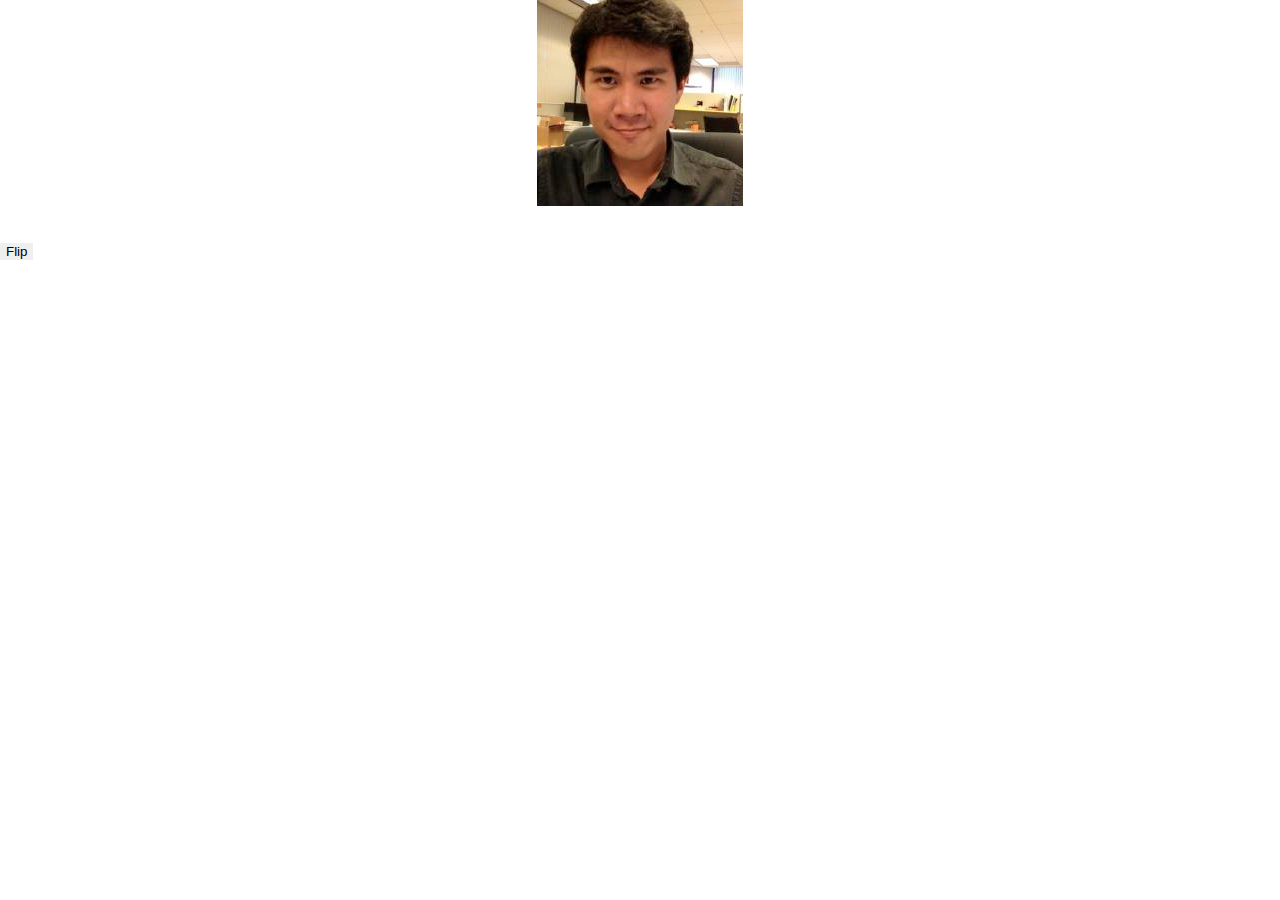
<file: css3/index.html>
<!DOCTYPE html>
<html>
  <head>
    <title>CSS3 Playground</title>
    <style>
      * {
        margin: 0;
        border: 0;
      }
      
      .container {
        width: 206px;
        height: 206px;
        margin: 0 auto;
        position: relative;
        perspective: 800px;
      }
      
      #card {
        position: absolute;
        width: 100%;
        height: 100%;
        /*transform-style: preserve-3d;*/
        -webkit-transform-style: preserve-3d;
        transition: transform 2s;
        -webkit-transition: -webkit-transform 2s;
      }
      
      #card img {
        display: block;
        position: absolute;
        width: 100%;
        height: 100%;
        -webkit-backface-visibility: hidden;
        backface-visibility: hidden;
      }
    
      #card .front:hover {
        -webkit-transform: translateZ(-200px);
      }
      
      #card .back {
        transform: rotateY(180deg);
        -webkit-transform: rotateY(180deg);
      }
      
      #card.flipped {
        transform: rotateY(180deg);
        -webkit-transform: rotateY(180deg);
      }
    </style>
  </head>
  <body>
    <div class="container">
      <div id="card">
        <img class="front" src="images/front.png" />
        <img class="back" src="images/back.png" />
      </div>
    </div>
    <br />
    <br />
    <button id="flip">Flip</button>
    
    <script>
      var button = document.getElementById("flip"),
          card = document.getElementById("card"),
          front = card.children[0],
          back = card.children[1];
      
      button.addEventListener('click', function() {
        if (card.classList.contains('flipped')) {
          card.classList.remove('flipped');
        } else {
          card.classList.add('flipped');
        }
      })
    </script>
  </body>
</html>
</file>
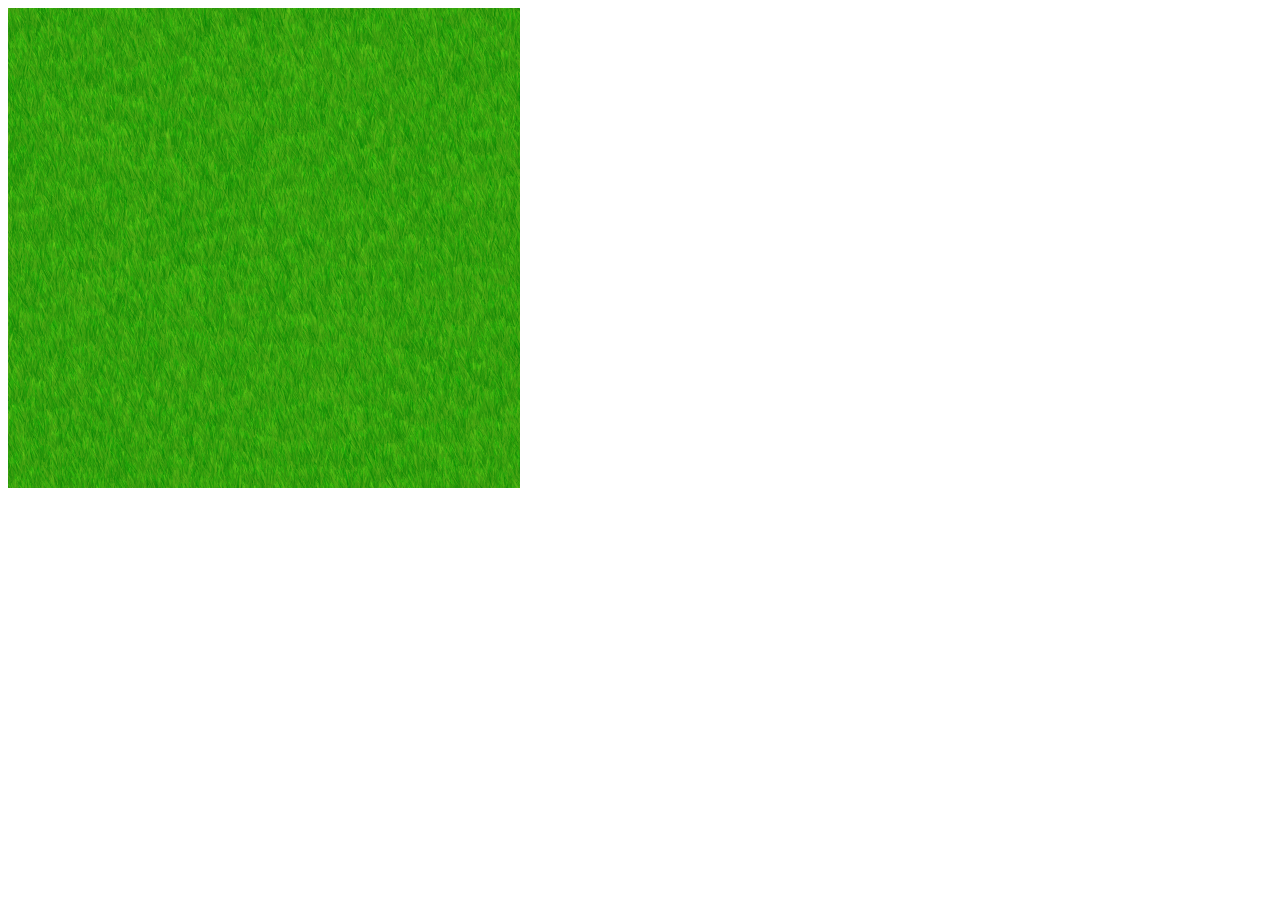
<file: hungry_man/index.html>
<!DOCTYPE html>
<html>
  <head>
    <title>Hungry Man</title>
    <link rel="stylesheet" type="text/css" href="style.css">
  </head>
  <body>
    <canvas id="stage" width="512" height="480"></canvas>
    <audio id="eat_sound">
      <source src="achievement.mp3">
    </audio>
    <script src="game.js"></script>
  </body>
</html>
</file>
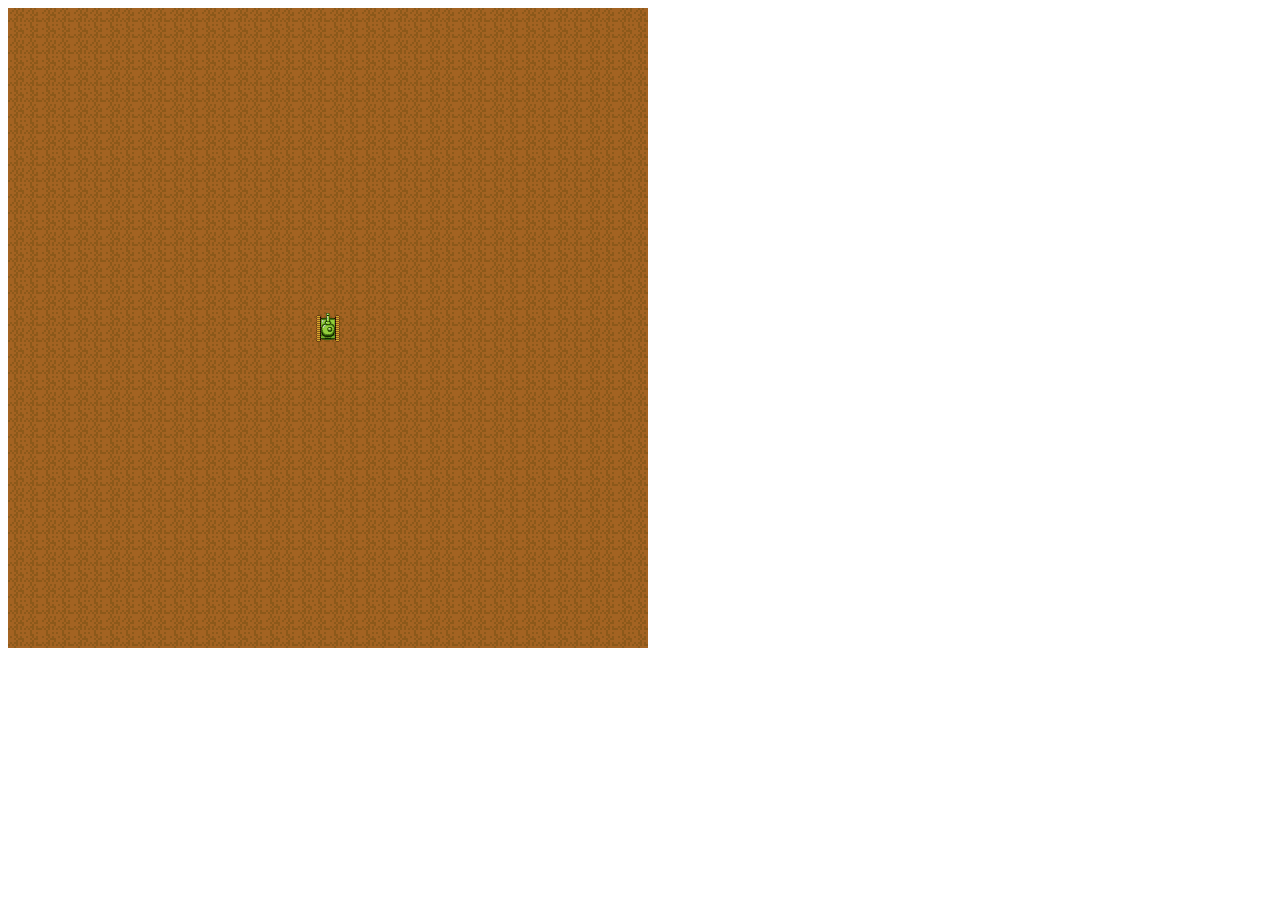
<file: simple_game/index.html>
<!DOCTYPE html>
<html>
<head>
  <title>Simple Game</title>
  <link rel="stylesheet" type="text/css" href="css/master.css" />
</head>
<body>
  <div style="position:relative">
    <canvas id="terrain" width="640" height="640"></canvas>
    <canvas id="game" width="640" height="640"></canvas>
  </div>
  <script type="text/javascript" src="lib/underscore.js"></script>
  <script type="text/javascript" src="lib/jquery.js"></script>
  <script type="text/javascript" src="lib/jquery.hotkeys.js"></script>
  <script type="text/javascript" src="objects/tank.js"></script>
  <script type="text/javascript" src="objects/terrain.js"></script>
  <script type="text/javascript" src="game.js"></script>
</body>
</html>
</file>
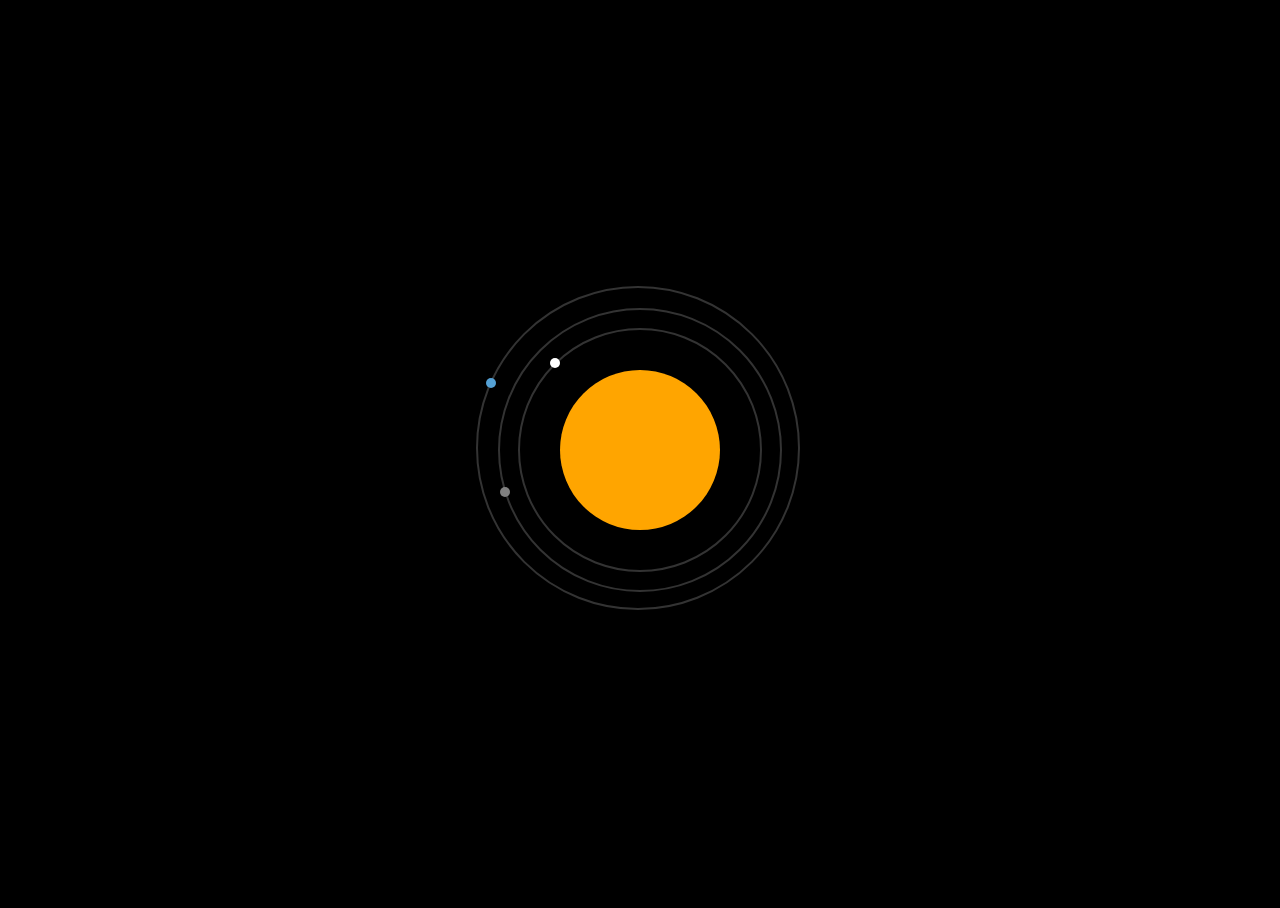
<file: animation/orbit.html>
<!DOCTYPE html>
<html>
<head>
  <title>Solar System Orbits</title>
  <style>
    body {
      background: black;
    }
    
    body, html {
      height: 100%;
    }
  
    .body {
      border-radius: 50%;
    }
    
    #sun {
      width: 160px;
      height: 160px;
      position: absolute;
      top: 50%;
      left: 50%;
      margin-left: -80px;
      margin-top: -80px;
      background: orange;
    }
    
    .orbit {
      position: absolute;
      top: 50%;
      left: 50%;
      border: 2px solid #333;
      border-radius: 50%;
      -webkit-animation-iteration-count: infinite;
      -webkit-animation-timing-function: linear;
                 -webkit-animation-name: orbit;
    }
    
    #mercury_orbit {
      width: 240px;
      height: 240px;
      margin-top: -122px;
      margin-left: -122px;
    }
    
    #venus_orbit {
      width: 280px;
      height: 280px;
      margin-top: -142px;
      margin-left: -142px;
    }
    
    #earth_orbit {
      width: 320px;
      height: 320px;
      margin-top: -164px;
      margin-left: -164px;
    }
    
    .planet {
      width: 10px;
      height: 10px;
      position: absolute;
    }
    
    #mercury {
      top: 28px;
      left: 30px;
      background: white;
    }
    
    #venus {
      top: 177px;
      left: 0;
      background: grey;
    }
    
    #earth {
      background: #55a1d5;
      top: 90px;
      left: 8px;
    }
    
    @-webkit-keyframes orbit {
      from { -webkit-transform:rotate(0deg) }
      to { -webkit-transform:rotate(360deg) }
    }
    
    #mercury_orbit {
      -webkit-animation-duration: 5s
    }
    
    #venus_orbit {
      -webkit-animation-duration: 10s
    }
    
    #earth_orbit {
      -webkit-animation-duration: 15s;
    }
  </style>
</head>
<body>
  <div id="sun" class="body">
  </div>
  
  <div id="mercury_orbit" class="orbit">
    <div id="mercury" class="planet body"></div>
  </div>
  <div id="venus_orbit" class="orbit">
    <div id="venus" class="planet body"></div>
  </div>
  <div id="earth_orbit" class="orbit">
    <div id="earth" class="planet body"></div>
  </div>
</body>
</html>
</file>
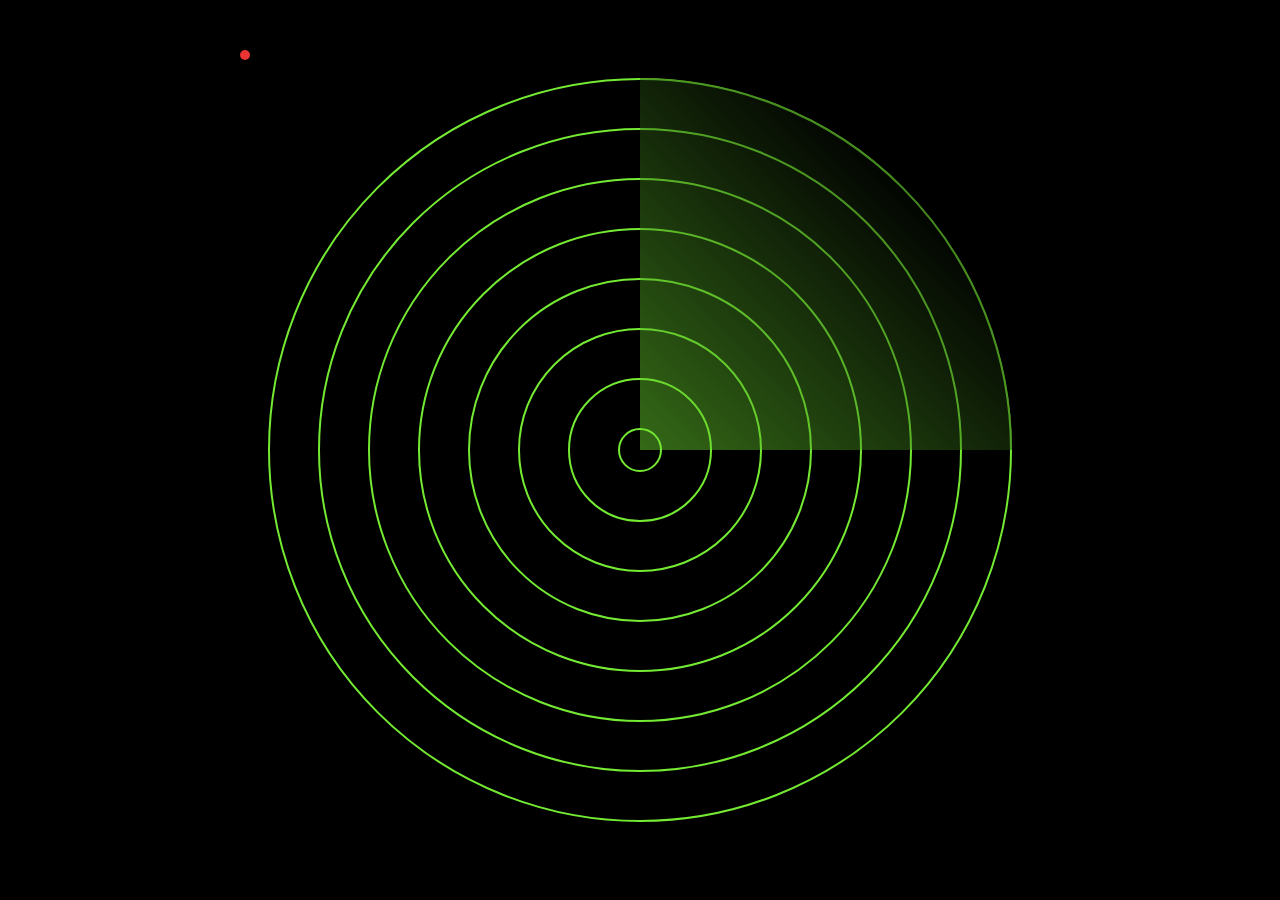
<file: animation/radar.html>
<!DOCTYPE html>
<html>
  <head>
    <title>Radar</title>
    <style>
      body {
        background: black;
      }
      
      #circles {
        padding: 0;
        width: 800px;
        height: 800px;
        position: absolute;
        top: 50%;
        left: 50%;
        margin-top: -400px;
        margin-left: -400px;
      }
      
      #circles ul {
        padding: 0;
        margin: 0;
      }
      
      #circles li {
        border: 2px solid #74ea33;
        border-radius: 50%;
        position: absolute;
        top: 50%;
        left: 50%;
        /*-webkit-animation-name: dimglow;
        -webkit-animation-timing-function: linear;
        -webkit-animation-iteration-count: infinite;
        -webkit-animation-direction: alternate;*/      
        }
      
      #circles li:first-child {
        width: 40px;
        height: 40px;
        margin-left: -22px;
        margin-top: -22px;
        -webkit-animation-duration: 2s;
      }
      
      #circles li:nth-child(2) {
        width: 140px;
        height: 140px;
        margin-left: -72px;
        margin-top: -72px;
        -webkit-animation-duration: 3s;
      }
      
      #circles li:nth-child(3) {
        width: 240px;
        height: 240px;
        margin-left: -122px;
        margin-top: -122px;
        -webkit-animation-duration: 4s;
      }
      
      #circles li:nth-child(4) {
        width: 340px;
        height: 340px;
        margin-left: -172px;
        margin-top: -172px;
        -webkit-animation-duration: 5s;
      }
      
      #circles li:nth-child(5) {
        width: 440px;
        height: 440px;
        margin-left: -222px;
        margin-top: -222px;
        -webkit-animation-duration: 6s;
      }
      
      #circles li:nth-child(6) {
        width: 540px;
        height: 540px;
        margin-left: -272px;
        margin-top: -272px;
        -webkit-animation-duration: 7s;
      }
            
      #circles li:nth-child(7) {
        width: 640px;
        height: 640px;
        margin-left: -322px;
        margin-top: -322px;
        -webkit-animation-duration: 8s;
      }
      
      #circles li:last-child {
        width: 740px;
        height: 740px;
        margin-left: -372px;
        margin-top: -372px;
        -webkit-animation-duration: 9s;
      }
      
      #pie {
        width: 372px;
        height: 372px;
        border-radius: 0 100% 0 0;
        background-image:-webkit-linear-gradient(left bottom, #74ea33 .1%, #000 74%);
        opacity: 0.45;
        position: absolute;
        top: 50%;
        left: 50%;
        margin-top: -372px;
        -webkit-animation-name: rotate;
        -webkit-animation-iteration-count: infinite;
        -webkit-animation-timing-function: linear;
        -webkit-animation-duration: 4s;
        -webkit-transform-origin: 0 100%;
      }
      
      @-webkit-keyframes rotate {
        from { -webkit-transform: rotate(0deg) }
        to { -webkit-transform: rotate(360deg) }
      }
      
      @-webkit-keyframes dimglow {
        from { opacity: 1 }
        to { opacity: 0 }
      }
      
      .objects {
        position: absolute;
        width: 10px;
        height: 10px;
        border-radius: 50%;
        -webkit-animation-timing-function: linear;
        -webkit-animation-iteration-count: infinite;
        -webkit-animation-duration: 5s;
      }
      
      #obj1 {
        background: #ea3333;
        -webkit-animation-name: motion1;
      }
      
      #obj2 {
        top: 300px;
        left: 450px;
        background: #ff7800;
      }
      
      #obj3 {
        top: 100px;
        right: 200px;
        background: white;
      }
      
      @-webkit-keyframes motion1 {
        from { 
          top: 0; 
          left: 0;
        }
        to {
          -webkit-transform: translate(800px, 800px);
          opacity: 0;
        }
      }
    </style>
  </head>
  <body>
    <div id="circles">
      <ul>
        <li></li>
        <li></li>
        <li></li>
        <li></li>
        <li></li>
        <li></li>
        <li></li>
        <li></li>
      </ul>
      <div id="pie"></div>
      <div id="obj1" class="objects"></div>
    </div>
  </body>
</html>
</file>
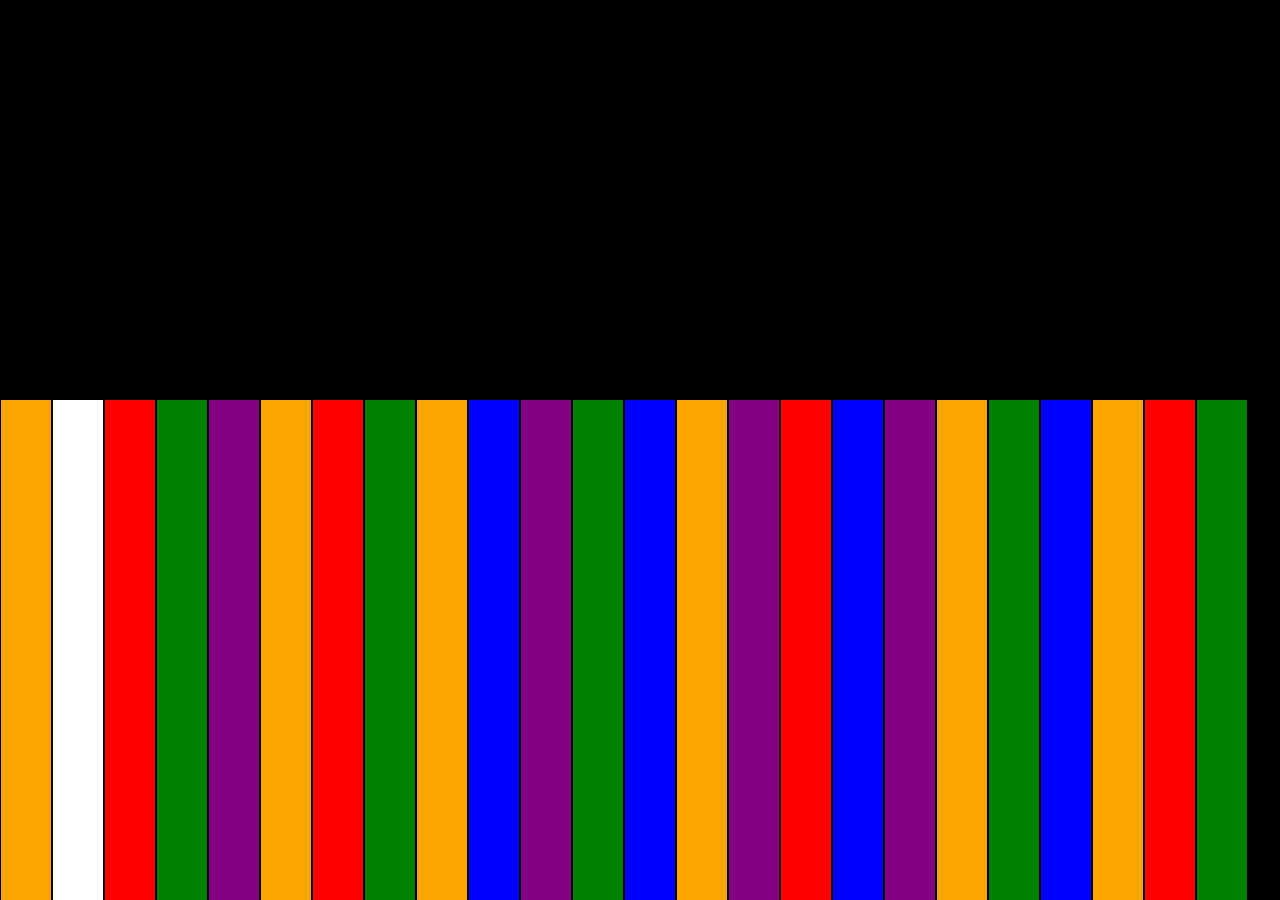
<file: animation/ripple.html>
<!DOCTYPE html>
<html>
  <head>
    <title>Ripple</title>
    <style>
      body {
        background: #000;
      }
      
      .ripple_wrapper {
        position: absolute;
        left: 0;
        bottom: 0;
        right: 0;
        overflow: hidden;
        width: 100%;
        height: 600px;
      }
      
      .ripple {
        float: left;
        width: 50px;
        height: 100%;
        margin-left: 1px;
        margin-right: 1px;
        margin-top: 100px;
        -webkit-box-sizing: content-box;
        -webkit-animation-timing-function: linear;
        -webkit-animation-iteration-count: infinite;
        -webkit-animation-direction: alternate;
      }
      
      .ripple1 {
        -webkit-animation-name: musicbar1;
        background: red;
        -webkit-animation-duration: .6s;
      }
      
      .ripple2 {
        -webkit-animation-name: musicbar2;
        background: green;
        -webkit-animation-duration: .4s;
      }
      
      .ripple3 {
        -webkit-animation-name: musicbar3;
        background: orange;
        -webkit-animation-duration: .72s;
      }
      
      .ripple4 {
        -webkit-animation-name: musicbar4;
        background: blue;
        -webkit-animation-duration: .3s;
      }
      
      .ripple5 {
        -webkit-animation-name: musicbar5;
        background: purple;
        -webkit-animation-duration: .7s;
      }
      
      .ripple6 {
        -webkit-animation-name: musicbar6;
        background: white;
        -webkit-animation-duration: .4s;
      }
      
      @-webkit-keyframes musicbar1 {
        from { margin-top: 80px }
        to { margin-top: 254px }
      }
      
      @-webkit-keyframes musicbar2 {
        from { margin-top: 110px }
        to { margin-top: 224px }
      }
      
      @-webkit-keyframes musicbar3 {
        from { margin-top: 315px }
        to { margin-top: 98px }
      }
      
      @-webkit-keyframes musicbar4 {
        from { margin-top: 257px }
        to { margin-top: 202px }
      }
      
      @-webkit-keyframes musicbar5 {
        from { margin-top: 421px }
        to { margin-top: 200px }
      }
      
      @-webkit-keyframes musicbar6 {
        from { margin-top: 190px }
        to { margin-top: 380px }
      }
      
      
    </style>
  </head>
  <body>
    <div class="ripple_wrapper">
      <div class="ripple ripple3"></div>
      <div class="ripple ripple6"></div>
      <div class="ripple ripple1"></div>
      <div class="ripple ripple2"></div>
      <div class="ripple ripple5"></div>
      <div class="ripple ripple3"></div>
      <div class="ripple ripple1"></div>
      <div class="ripple ripple2"></div>
      <div class="ripple ripple3"></div>
      <div class="ripple ripple4"></div>
      <div class="ripple ripple5"></div>
      <div class="ripple ripple2"></div>
      <div class="ripple ripple4"></div>
      <div class="ripple ripple3"></div>
      <div class="ripple ripple5"></div>
      <div class="ripple ripple1"></div>
      <div class="ripple ripple4"></div>
      <div class="ripple ripple5"></div>
      <div class="ripple ripple3"></div>
      <div class="ripple ripple2"></div>
      <div class="ripple ripple4"></div>
      <div class="ripple ripple3"></div>
      <div class="ripple ripple1"></div>
      <div class="ripple ripple2"></div>
      <div class="ripple ripple3"></div>
      <div class="ripple ripple6"></div>
      <div class="ripple ripple1"></div>
      <div class="ripple ripple2"></div>
      <div class="ripple ripple3"></div>
      <div class="ripple ripple1"></div>
      <div class="ripple ripple2"></div>
      <div class="ripple ripple4"></div>
      <div class="ripple ripple6"></div>
      <div class="ripple ripple5"></div>
    </div>
  </body>
</html>
</file>
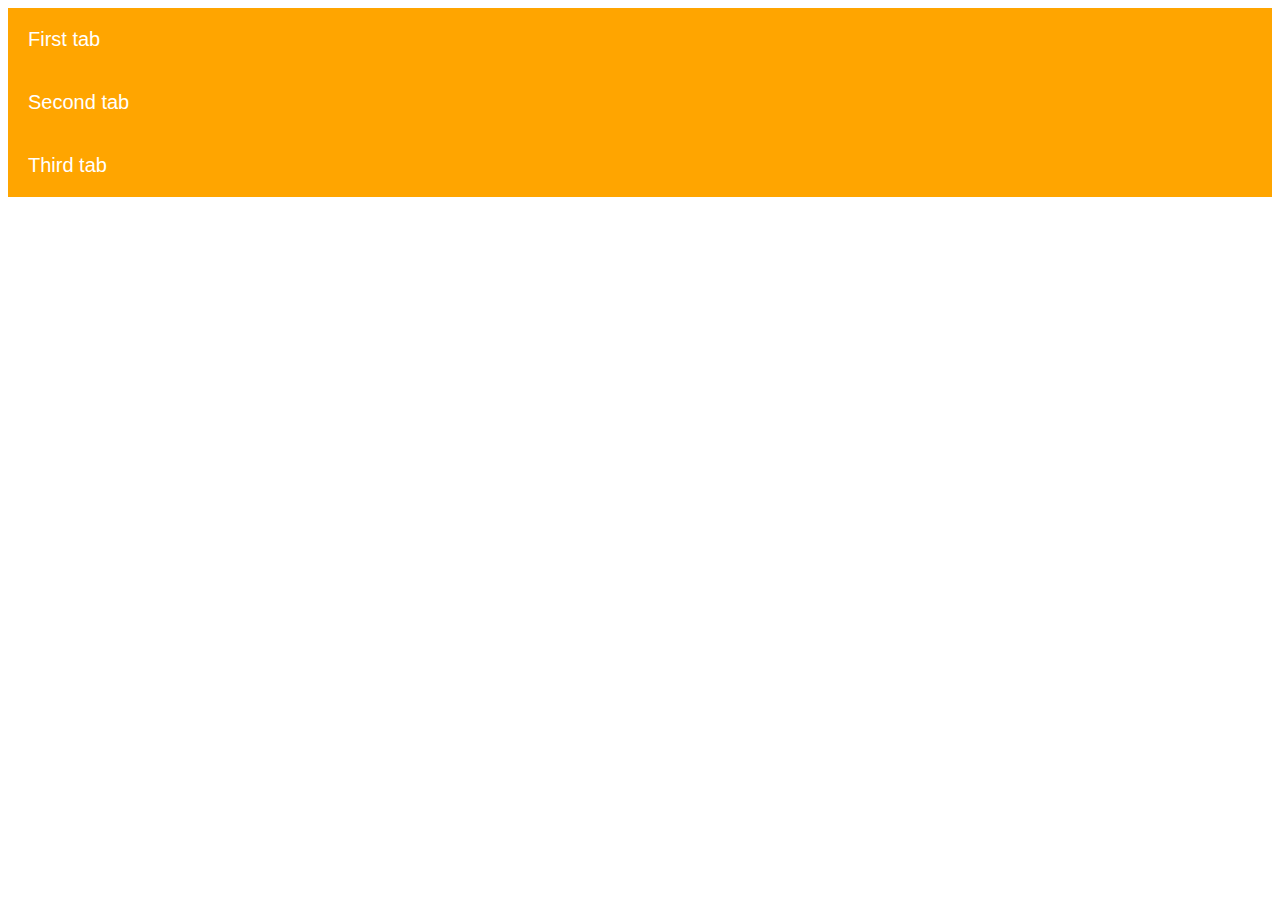
<file: animation/tabs.html>
<!DOCTYPE html>
<html>
  <head>
    <title>Tabs</title>
    <style>
      body {
        font-family: Arial;
        font-size: 20px;
      }
      
      #tabs {
        display: block;
        margin: 0;
        padding: 0;
      }
      
      .tab {
        list-style: none;
        margin: 0;
        padding: 0;
      }
      
      .tab .content p { 
        padding: 20px;
        margin: 0;
      }
      
      .tab a {
        background: orange;
        display: block;
        color: #fff;
        padding: 20px;
        text-decoration: none ;
      }
      
      .tab .content {
        overflow: hidden;
        -webkit-transition: height 1s ease;
      }
      
      li:not(:target) .content {
        height: 0;
      }
      
      li:target .content {
        height: 200px;
      }
    </style>
  </head>
  <body>
    <menu id="tabs">
      <li class="tab" id="tab1">
        <a href="#tab1">First tab</a>
        <div class="content">
          <p>Content of first tab</p>
        </div>
      </li>
      <li class="tab" id="tab2">
        <a href="#tab2">Second tab</a>
        <div class="content">
          <p>Content of second tab</p>
        </div>
      </li>
      <li class="tab" id="tab3">
        <a href="#tab3">Third tab</a>
        <div class="content">
          <p>Content of third tab</p>
        </div>
      </li>
      
    </menu>
  </body>
</html>
</file>
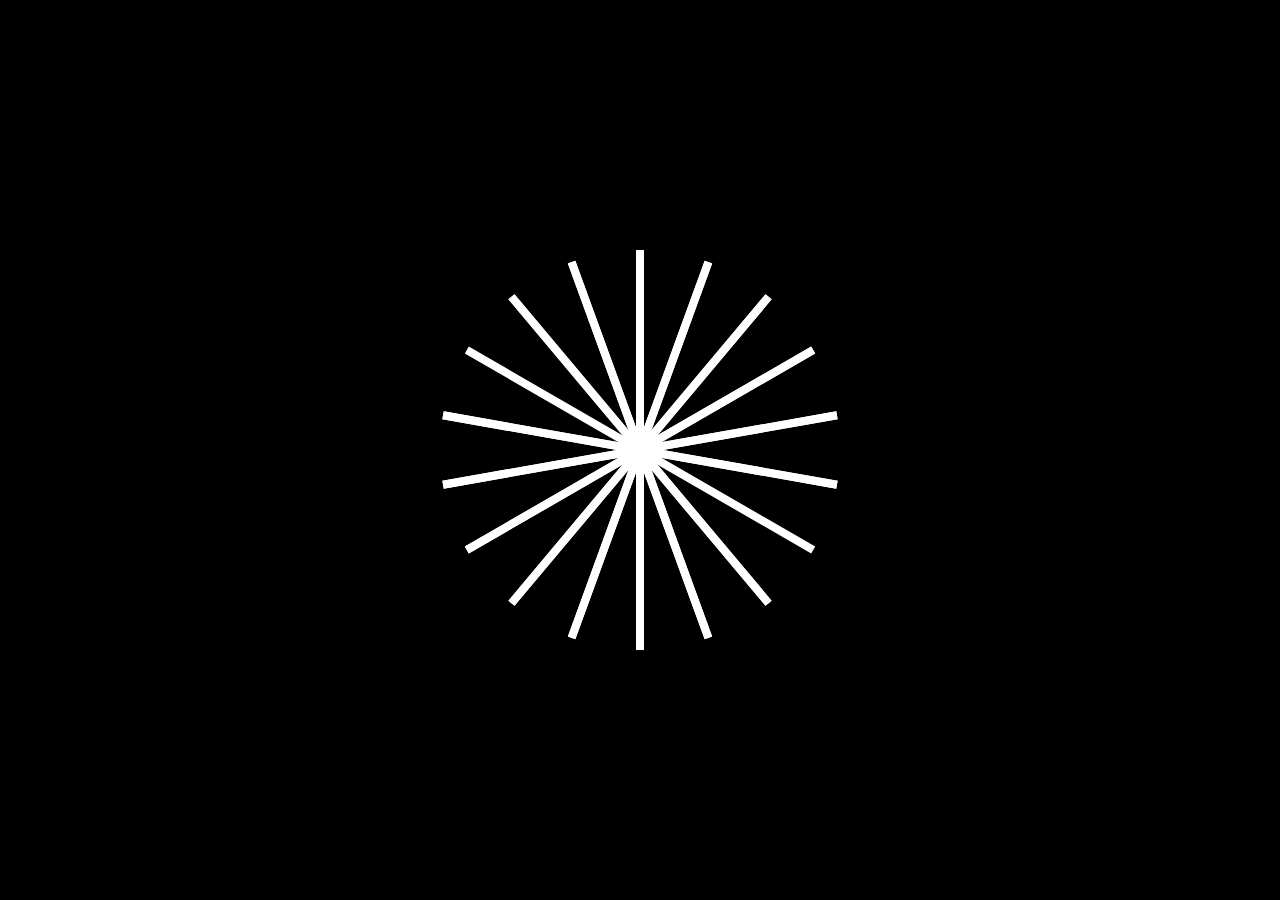
<file: animation/thuster.html>
<!DOCTYPE html>
<html>
  <head>
    <title>Thruster</title>
    <style>
      body {
        background: #000;
      }
      
      .thurster_wrapper {
        position: absolute;
        width: 400px;
        height: 400px;
        left: 50%;
        top: 50%;
        margin-top: -200px;
        margin-left: -200px;
        -webkit-animation-iteration-count: infinite;
        -webkit-animation-timing-function: linear;
                   -webkit-animation-name: thruster;
               -webkit-animation-duration: 10s;
      }
    
      .thruster {
        position: absolute;
        background: #fff;
        width: 8px;
        height: 400px;
        margin-top: -200px;
        margin-left: -4px;        
        top: 50%;
        left: 50%;
      }
      
      @-webkit-keyframes thruster {
        from { -webkit-transform:rotate(0deg) }
        to { -webkit-transform:rotate(360deg) }
      }
      
      @-webkit-keyframes shift {
        from { top:0% }
        to { top: 100% }
      }
    </style>
  </head>
  <body>
    <div class="thurster_wrapper">
      <div class="thruster"></div>
      <div class="thruster" style='-webkit-transform: rotate(20deg)'></div>
      <div class="thruster" style='-webkit-transform: rotate(40deg)'></div>
      <div class="thruster" style='-webkit-transform: rotate(60deg)'></div>
      <div class="thruster" style='-webkit-transform: rotate(80deg)'></div>
      <div class="thruster" style='-webkit-transform: rotate(100deg)'></div>
      <div class="thruster" style='-webkit-transform: rotate(120deg)'></div>
      <div class="thruster" style='-webkit-transform: rotate(140deg)'></div>
      <div class="thruster" style='-webkit-transform: rotate(160deg)'></div>
      <div class="thruster" style='-webkit-transform: rotate(180deg)'></div>
      <div class="thruster" style='-webkit-transform: rotate(200deg)'></div>
      <div class="thruster" style='-webkit-transform: rotate(220deg)'></div>
      <div class="thruster" style='-webkit-transform: rotate(240deg)'></div>
      <div class="thruster" style='-webkit-transform: rotate(260deg)'></div>
      <div class="thruster" style='-webkit-transform: rotate(280deg)'></div>
      <div class="thruster" style='-webkit-transform: rotate(320deg)'></div>
      <div class="thruster" style='-webkit-transform: rotate(340deg)'></div>
    </div>
  </body>
</html>
</file>
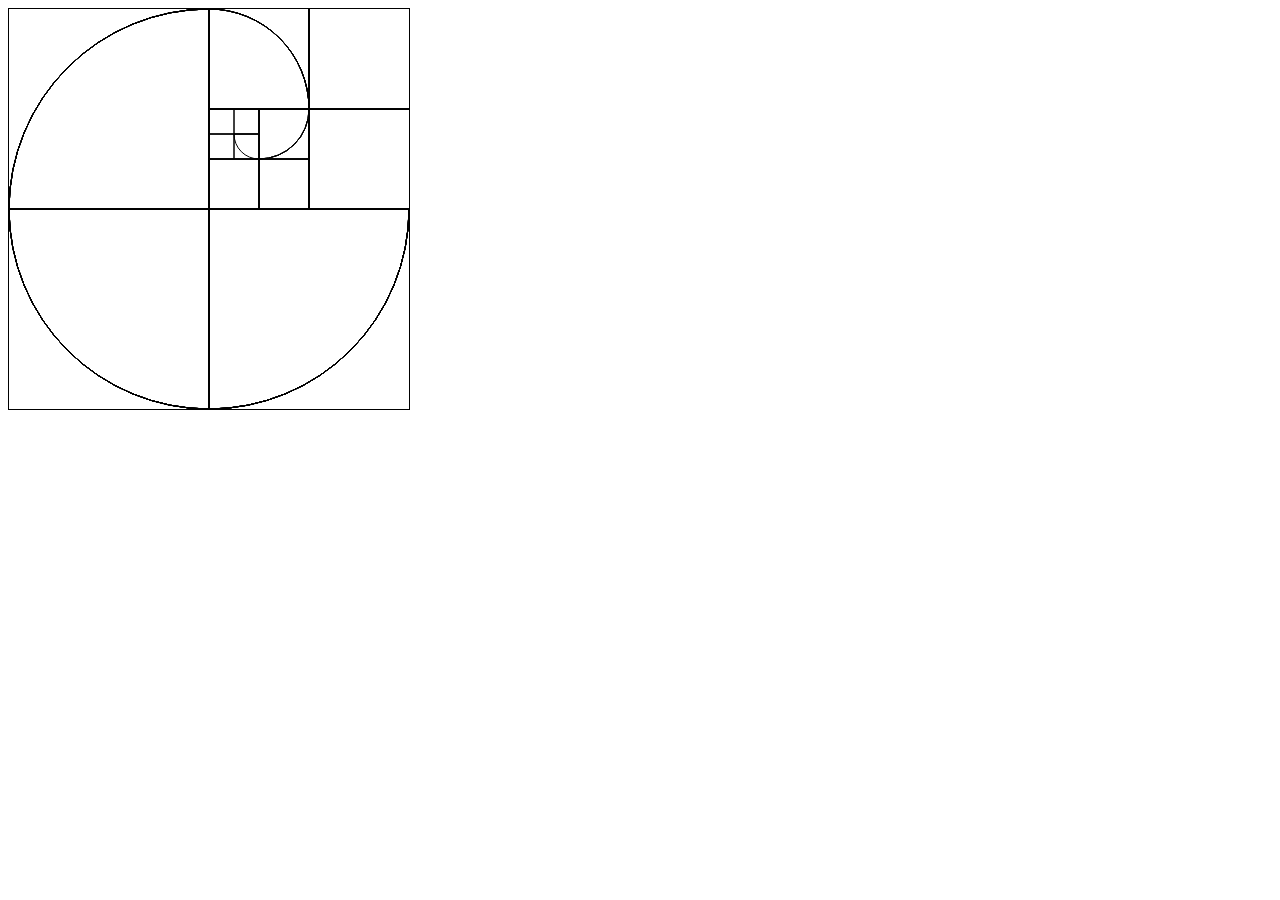
<file: spiral/spiral.html>
<DOCTYPE html!>
<html>
<head>
  <title>Spiral</title>
  <style>
    #spiralCanvas {
      border: 1px solid;
    }
  </style>
</head>
<body>
<canvas id="spiralCanvas" width="400" height="400"></canvas>
<script>
  var canvas  = document.getElementById("spiralCanvas"),
      context = canvas.getContext('2d');
      
  context.beginPath();
  context.moveTo(200, 0);
  context.lineTo(200, 400);
  context.stroke();
  
  context.moveTo(0, 200);
  context.lineTo(400, 200);
  context.stroke();
  
  context.moveTo(200, 200);
  context.arc(200, 200, 200, 0, Math.PI/2);
  context.stroke();
  
  context.arc(200, 200, 200, Math.PI/2, Math.PI);
  context.stroke();
  
  context.arc(200, 200, 200, Math.PI, 3/2*(Math.PI));
  context.stroke();
  
  context.moveTo(300, 0);
  context.lineTo(300, 200);
  context.stroke();
  
  context.moveTo(200, 100);
  context.lineTo(400, 100);
  context.stroke();
  
  context.moveTo(200, 100);
  context.arc(200, 100, 100, 0, 3/2*(Math.PI), true);
  context.stroke();
  
  context.moveTo(250, 100);
  context.lineTo(250, 200);
  context.stroke();
  
  context.moveTo(200, 150);
  context.lineTo(300, 150);
  context.stroke();
  
  context.moveTo(250, 100);
  context.arc(250, 100, 50, 0, Math.PI/2);
  context.stroke();
  
  context.moveTo(200, 125);
  context.lineTo(250, 125);
  context.stroke();
  
  context.moveTo(225, 150);
  context.lineTo(225, 100);
  context.stroke();
  
  context.moveTo(250, 125);
  context.arc(250, 125, 25, Math.PI, Math.PI/2, true);
  context.stroke();
</script>
</body>
</html>
</file>
<file: hungry_man/style.css>
#stage {
  background: url(grass03_0.png);
}
</file>
<file: simple_game/css/master.css>
canvas {
  position: absolute;
}

#game {
  z-index: 100;
}

#terrain {
  z-index: 10;
  background: #aaa;
}
</file>
